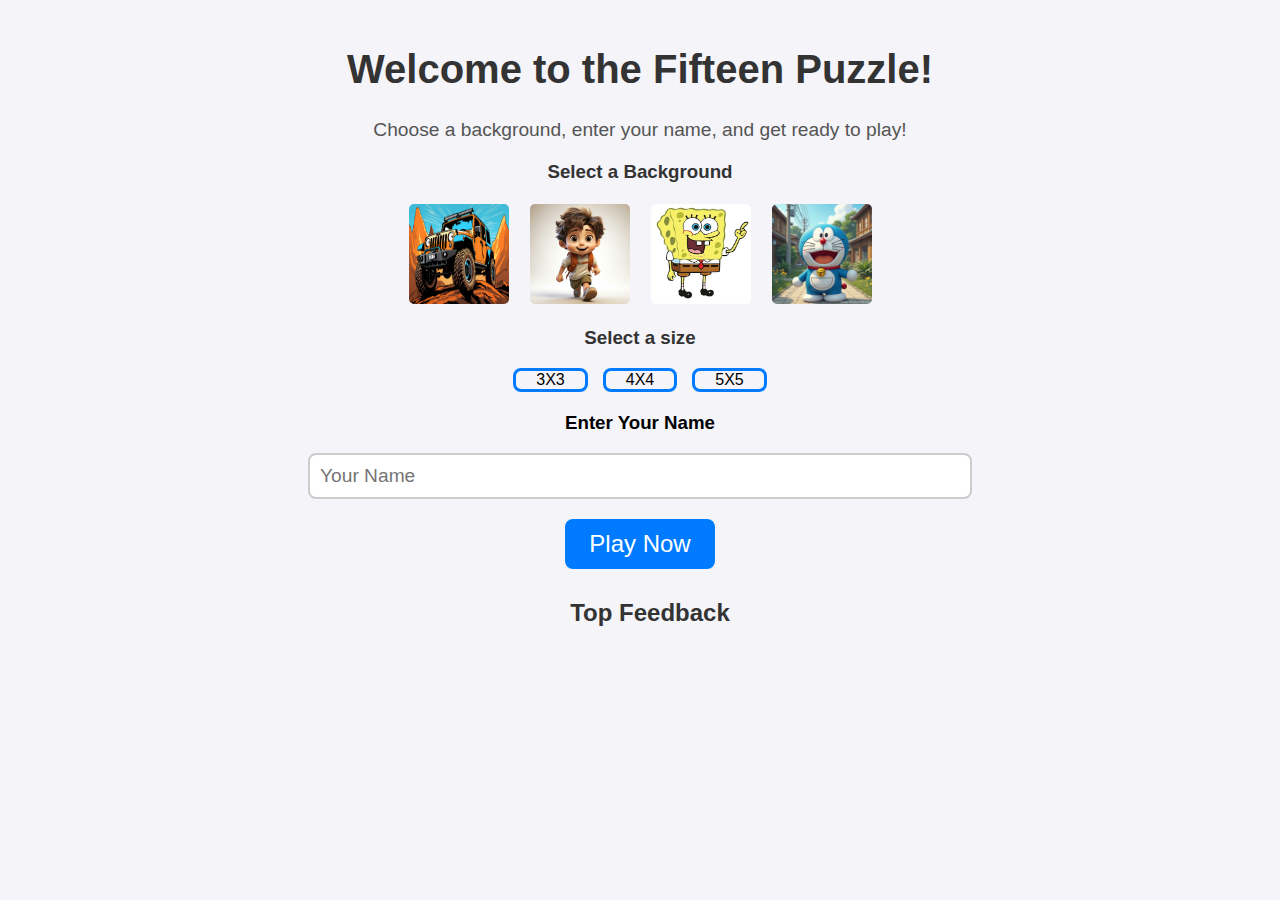
<file: index.html>
<!--
Extra Features

1.End-of-Game Notification
2.Animations and Transitions
3.Game Timer and Statistics
4.Multiple Backgrounds
5.Different puzzle sizes
6.Feedback Form

-->
<!DOCTYPE html>
<html lang="en">
<head>
  <meta charset="UTF-8">
  <meta name="viewport" content="width=device-width, initial-scale=1.0">
  <title>Fifteen Puzzle</title>
  <link rel="stylesheet" href="style.css">
</head>
<body>
  <div class="container">
    <div class="welcome-section">
      <h1>Welcome to the Fifteen Puzzle!</h1>
      <p>Choose a background, enter your name, and get ready to play!</p>
    </div>

    <div class="background-selection">
      <h3>Select a Background</h3>
      <div id="thumbnail-section">
        <div class="thumbnail" onclick="selectBackground(this)" data-image="bg1.jpg">
          <img src="bg1.jpg" alt="Background 1">
        </div>
        <div class="thumbnail" onclick="selectBackground(this)" data-image="bg2.jpg">
          <img src="bg2.jpg" alt="Background 2">
        </div>
        <div class="thumbnail" onclick="selectBackground(this)" data-image="bg3.jpg">
          <img src="bg3.jpg" alt="Background 3">
        </div>
        <div class="thumbnail" onclick="selectBackground(this)" data-image="bg4.jpg">
          <img src="bg4.jpg" alt="Background 4">
        </div>
      </div>
    </div>

    <div class="background-selection">
      <h3>Select a size</h3>
      <div id="thumbnail-section">
        <div class="thumbnail-size" onclick="selectSize(this,3)">
          <span>3X3</span>
        </div>
        <div class="thumbnail-size" onclick="selectSize(this,4)">
          <span>4X4</span>
        </div>
        <div class="thumbnail-size" onclick="selectSize(this,5)">
          <span>5X5</span>
        </div>
      </div>
    </div>

    <div class="player-input">
      <h3>Enter Your Name</h3>
      <input type="text" id="player-name" placeholder="Your Name">
    </div>

    <button id="play-now" onclick="startGame()">Play Now</button>

    <div id="feedback-container">
      <div id="feedback-header">Top Feedback</div>
      <div id="feedback-list">
      </div>
    </div>
    
  </div>

  <script src="index.js"></script>
</body>
</html>
</file>
<file: style.css>
/* General styles */
body {
  font-family: Arial, sans-serif;
  background-color: #f4f4f9;
  margin: 0;
  padding: 0;
  text-align: center;
}

.container {
  max-width: 800px;
  margin: 0 auto;
  padding: 20px;
}

/* Welcome Section */
.welcome-section {
  margin-bottom: 20px;
}

.welcome-section h1 {
  color: #333;
  font-size: 2.5em;
}

.welcome-section p {
  color: #555;
  font-size: 1.2em;
}

/* Background Selection */
.background-selection {
  margin-bottom: 20px;
}

.background-selection h3 {
  color: #333;
}

#thumbnail-section {
  display: flex;
  justify-content: center;
  gap: 15px;
}

.thumbnail {
  cursor: pointer;
  border: 3px solid transparent;
  border-radius: 8px;
  overflow: hidden;
  transition: transform 0.3s, border-color 0.3s;
}

.thumbnail img {
  width: 100px;
  height: 100px;
  display: block;
}

.thumbnail-size {
 border-color: #007BFF;
 cursor: pointer;
  border: 3px solid #007BFF;
  border-radius: 8px;
  overflow: hidden;
  transition: transform 0.3s, border-color 0.3s;

}

.thumbnail-size span{
  padding: 20px;
}

.thumbnail-size:hover {
  transform: scale(1.1);
}

.thumbnail-size.selected {
  border-color: #ff0022;
}

.thumbnail:hover {
  transform: scale(1.1);
}

.thumbnail.selected {
  border-color: #007BFF;
}

/* Player Input Section */
.player-input {
  margin-bottom: 20px;
}

.player-input input {
  font-size: 1.2em;
  padding: 10px;
  border: 2px solid #ccc;
  border-radius: 8px;
  width: 80%;
}

.player-input input:focus {
  border-color: #007BFF;
  outline: none;
}

/* Play Button */
#play-now {
  font-size: 1.5em;
  padding: 10px 20px;
  background-color: #007BFF;
  color: white;
  border: none;
  border-radius: 8px;
  cursor: pointer;
  transition: background-color 0.3s;
}

#play-now:hover {
  background-color: #0056b3;
}

/* Game Section Styles */
#player-greeting {
  color: #333;
  font-size: 1.8em;
  margin-bottom: 20px;
}

#puzzlearea {
  position: relative;
  width: 400px;
  height: 400px;
  margin: 20px auto;
  display: grid;
  grid-template-columns: repeat(4, 100px);
  grid-template-rows: repeat(4, 100px);
  gap: 2px;
}

/* Puzzle Piece Styles */
.puzzlepiece {
  position: absolute;
  width: 100px;
  height: 100px;
  background-size: 400px 400px;
  border: 2px solid black;
  box-sizing: border-box;
  text-align: center;
  line-height: 100px;
  font-size: 20px;
  font-weight: bold;
  color: white;
  transition: all 0.3s ease;
}

/* Highlight Movable Pieces */
.movablepiece {
  border-color: red;
  color: green;
  text-decoration: underline;
}

.movablepiece:hover {
  border-color: red;
  color: green;
  text-decoration: underline;
}

/* General Button Styles */
button {
  font-size: 1.5em;
  padding: 10px 20px;
  color: white;
  border: none;
  border-radius: 8px;
  cursor: pointer;
  transition: background-color 0.3s;
  width: 150px; /* Ensure consistent button width */
  height: 50px; /* Ensure consistent button height */
  display: inline-block;
  text-align: center;
  line-height: normal;
}

/* Shuffle Button */
#shufflebutton {
  background-color: #007BFF; /* Blue */
}

#shufflebutton:hover {
  background-color: #0056b3;
}

/* Back to Home Button */
#home-button {
  background-color: #6c757d; /* Gray color for distinction */
  margin-left: 10px; /* Add some spacing between buttons */
}

#home-button:hover {
  background-color: #5a6268;
}

/* Center the buttons */
#button-container {
  display: flex;
  justify-content: center;
  align-items: center;
  gap: 20px; /* Add space between buttons */
  margin-top: 20px; /* Add spacing above the buttons */
}

/* Validator Images */
.validator-images {
  position: fixed; /* Ensure it stays at the bottom-right even when scrolling */
  bottom: 10px;
  right: 10px;
  display: flex;
  justify-content: flex-end;
  gap: 10px; /* Spacing between icons */
}

.validator-images img {
  width: 40px; /* Small size for the icons */
  height: auto;
  transition: transform 0.3s ease;
}

.validator-images img:hover {
  transform: scale(1.1); /* Slight zoom on hover */
}

/* Game Description */
.game-description {
  font-size: 1.2em;
  color: #555;
  margin: 20px 0;
  line-height: 1.6; /* Improve readability */
}

#stats-container {
  margin-bottom: 20px;
  text-align: center;
  font-size: 1.2em;
}

#stats-container h3 {
  font-size: 1.5em;
  color: #333;
  margin-bottom: 10px;
}

#stats-container p {
  margin: 5px 0;
  color: #555;
}

#stats-container span {
  font-weight: bold;
  color: #007BFF;
}

.hidden {
  display: none;
}

.popup {
  position: fixed;
  top: 0;
  left: 0;
  width: 100%;
  height: 100%;
  background: rgba(0, 0, 0, 0.8);
  display: flex;
  justify-content: center;
  align-items: center;
  z-index: 1000;
}

.popup-content {
  background: white;
  padding: 20px;
  border-radius: 10px;
  text-align: center;
  width: 90%;
  max-width: 400px;
  box-shadow: 0 4px 10px rgba(0, 0, 0, 0.3);
}

.popup-content h2 {
  margin: 0 0 10px;
  font-size: 24px;
}

.popup-content p {
  font-size: 16px;
  margin-bottom: 20px;
}

textarea#feedback-input {
  width: 80%;
  height: 80px;
  margin-bottom: 20px;
  border-radius: 5px;
  border: 1px solid #ccc;
  padding: 10px;
  font-size: 14px;
}

.popup-buttons button {
  margin: 5px;
  padding: 10px 20px;
  font-size: 16px;
  border: none;
  border-radius: 5px;
  cursor: pointer;
}
.popup-buttons {
  display: flex;
  justify-content: space-between; /* Space between buttons */
  align-items: center; /* Align buttons vertically */
  margin-top: 20px; /* Add spacing above the buttons */
}

/* Common button styling */
.popup-buttons button {
  padding: 10px 20px;
  font-size: 16px;
  border: none;
  border-radius: 5px;
  cursor: pointer;
}

#submit-feedback {
  background-color: #4caf50;
  color: white;
}

#skip-button {
  background-color: #f44336;
  color: white;
}

.feedback-list {
  margin: 20px;
  padding: 10px;
  background: #f9f9f9;
  border-radius: 5px;
  box-shadow: 0 2px 4px rgba(0, 0, 0, 0.1);
}


/* Feedback container */
#feedback-container {
  display: flex;
  flex-direction: column;
  align-items: center;
  margin-top: 20px;
  padding: 10px;
  width: 100%;
}

/* Feedback header */
#feedback-header {
  font-size: 1.5rem;
  font-weight: bold;
  margin-bottom: 10px;
  color: #333;
}

/* Feedback list */
#feedback-list {
  display: flex;
  justify-content: center;
  gap: 15px; /* Space between items */
  width: 100%;
  max-width: 90%; /* Ensure it doesn't stretch too far on large screens */
  overflow-x: auto; /* Add scroll for small screens if items overflow */
  padding: 10px;
}

/* Feedback item styling */
.feedback-item {
  flex: 0 0 calc(20% - 15px); /* Ensures 5 items fit horizontally */
  background-color: #f9f9f9;
  border: 1px solid #ccc;
  border-radius: 8px;
  padding: 10px;
  text-align: center;
  box-shadow: 0 2px 4px rgba(0, 0, 0, 0.1);
  transition: transform 0.3s, box-shadow 0.3s;
}

.feedback-item:hover {
  transform: translateY(-5px);
  box-shadow: 0 4px 8px rgba(0, 0, 0, 0.2);
}

/* Feedback title */
.feedback-title {
  font-size: 1rem;
  font-weight: bold;
  margin-bottom: 8px;
  color: #555;
}

/* Feedback content */
.feedback-content {
  font-size: 0.875rem;
  color: #666;
}

/* Feedback timestamp */
.feedback-timestamp {
  font-size: 0.75rem;
  color: #888;
  margin-top: 5px;
}

/* Confetti Animation */
.confetti-container {
  position: fixed;
  top: 0;
  left: 0;
  width: 100%;
  height: 100vh;
  overflow: hidden;
  pointer-events: none;
  z-index: 9999;
}

.confetti {
  position: absolute;
  width: 8px; /* Reduced size */
  height: 8px;
  background: rgba(255, 215, 0, 0.8); /* Yellow confetti */
  top: -10px;
  animation: fall 3s linear infinite;
  opacity: 0.8;
}

/* Color variations for confetti */
.confetti:nth-child(odd) { background: rgba(255, 69, 0, 0.8); }  /* Orange */
.confetti:nth-child(3n) { background: rgba(0, 191, 255, 0.8); }  /* Blue */
.confetti:nth-child(4n) { background: rgba(50, 205, 50, 0.8); }  /* Green */
.confetti:nth-child(5n) { background: rgba(238, 130, 238, 0.8); } /* Violet */

/* Falling animation */
@keyframes fall {
  0% { transform: translateY(0) rotate(0deg); }
  100% { transform: translateY(100vh) rotate(360deg); }
}

/* Random positions for confetti */
.confetti:nth-child(1) { left: 10%; animation-duration: 3s; }
.confetti:nth-child(2) { left: 25%; animation-duration: 4s; }
.confetti:nth-child(3) { left: 40%; animation-duration: 2.5s; }
.confetti:nth-child(4) { left: 55%; animation-duration: 3.5s; }
.confetti:nth-child(5) { left: 70%; animation-duration: 4s; }
.confetti:nth-child(6) { left: 85%; animation-duration: 3s; }
.confetti:nth-child(7) { left: 15%; animation-duration: 4.5s; }
.confetti:nth-child(8) { left: 30%; animation-duration: 3s; }
.confetti:nth-child(9) { left: 60%; animation-duration: 2.5s; }
.confetti:nth-child(10) { left: 90%; animation-duration: 3.5s; }

/* Responsive Design */
@media (max-width: 600px) {
  .card {
      width: 50px; /* Further reduced size */
      height: 75px;
  }

  .controls span,
  .back-button span,
  .bet-buttons .chip {
      padding: 6px 12px; /* Further reduced padding */
      font-size: 12px; /* Further reduced font size */
  }

  h1 {
      font-size: 2em;
  }

  .chip {
      width: 35px; /* Further reduced size */
      height: 35px;
      font-size: 0.8em;
  }
}


#music-controls {
  margin: 20px auto;
  text-align: center;
}

#mute-button {
  font-size: 1em;
  padding: 10px 20px;
  background-color: #007BFF;
  color: white;
  border: none;
  border-radius: 8px;
  cursor: pointer;
  transition: background-color 0.3s;
}

#mute-button:hover {
  background-color: #0056b3;
}
</file>
